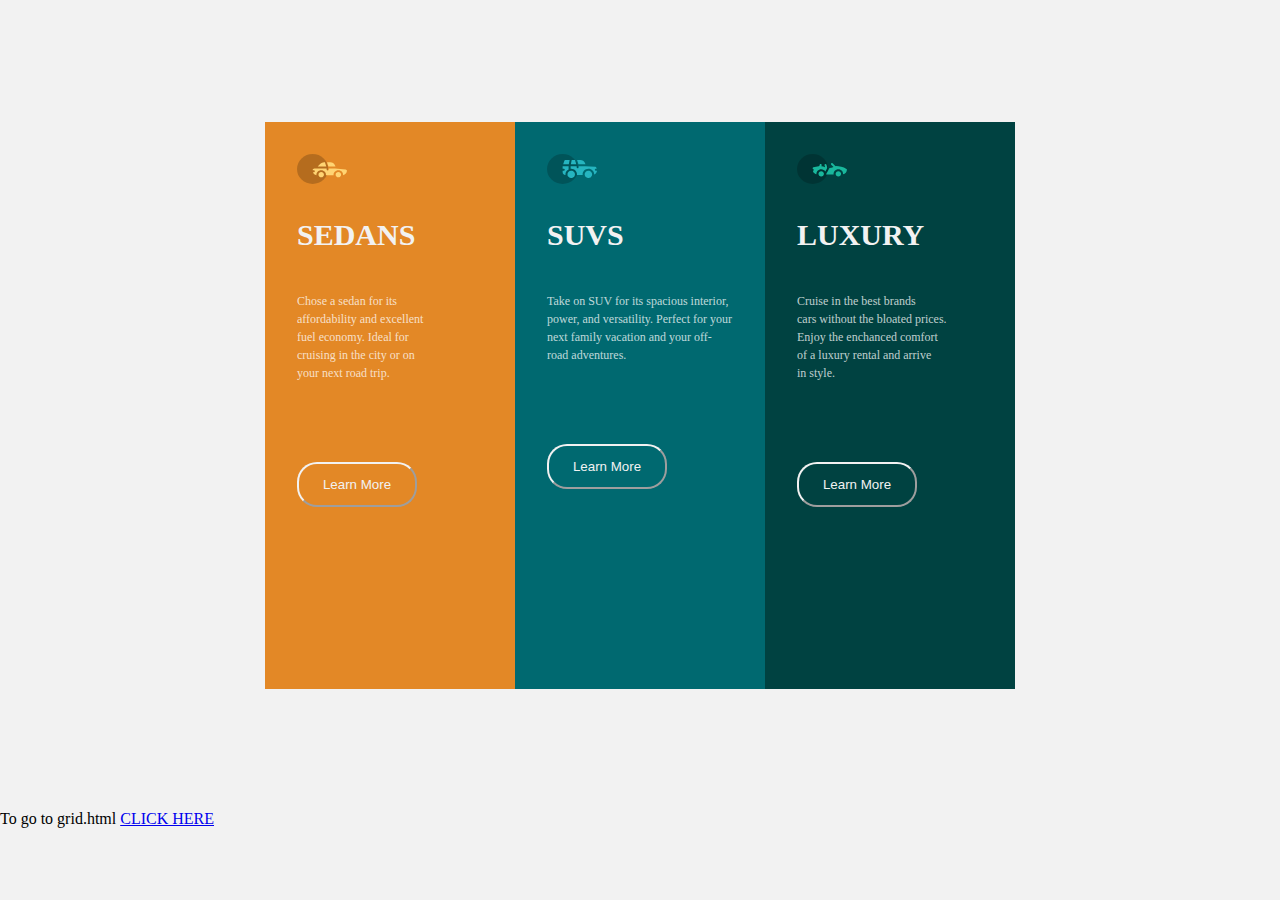
<file: flex-grid/index.html>
<!DOCTYPE html>
<html lang="en">

<head>
    <meta charset="UTF-8">
    <meta http-equiv="X-UA-Compatible" content="IE=edge">
    <meta name="viewport" content="width=device-width, initial-scale=1.0">
    <title>zuri-flex</title>
    <link rel="stylesheet" href="flex-grid.css">
</head>

<body>
    <main>
        <div>
        <section class="sedans">
            <img src="icon-sedans.svg" alt="">
            <h1 class="top-headings">SEDANS</h1>
            <P class="my-paragraphs">
                Chose a sedan for its <br>affordability and excellent <br>fuel
                economy. Ideal for <br>cruising in the city or on <br>your next
                road trip.
            </P>
            <button>Learn More</button>
        </section>
        <section class="suvs">
            <img src="icon-suvs.svg" alt="">
            <h1 class="top-headings" >SUVS</h1>
            <p>
                Take on SUV for its spacious interior, power, and versatility. Perfect
                for your next family vacation and your off-road adventures.
            </P>
            <button>Learn More</button>
        </section>
        <section class="luxury">
            <img src="icon-luxury.svg" alt="">
            <h1 class="top-headings" >LUXURY</h1>
            <P class="my-paragraphs" >
                Cruise in the best brands <br>cars without the bloated prices.
                <br>Enjoy the enchanced comfort <br>of a luxury rental and arrive <br>in style.
            </P>
            <button>Learn More</button>
        </section>
        </div>
        <p> To go to grid.html <a href="grid.html">CLICK HERE</a></p>
    </main>
    
</body>

</html>
</file>
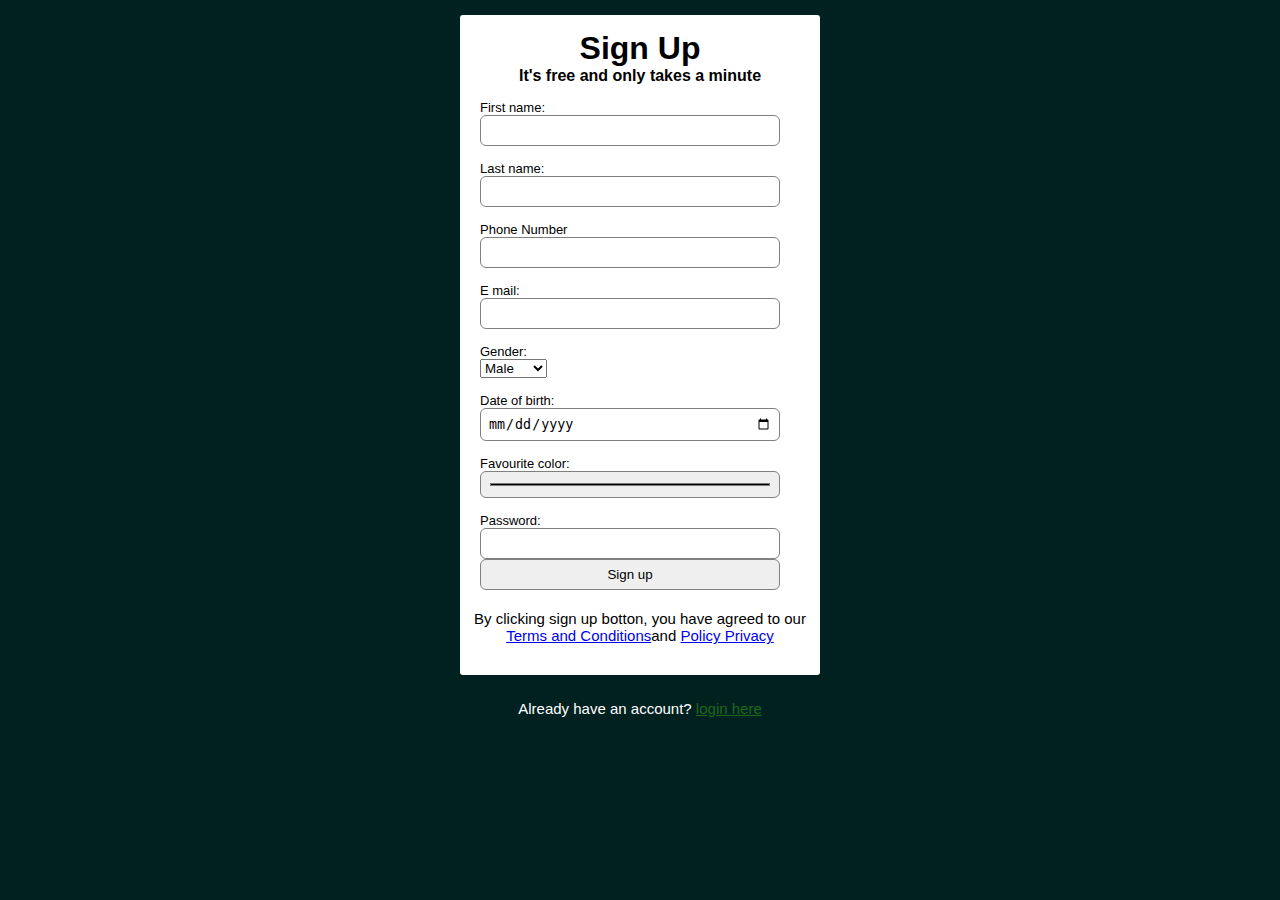
<file: registration/index.html>
<!DOCTYPE html>
<html lang="en">

<head>
    <meta charset="UTF-8">
    <meta http-equiv="X-UA-Compatible" content="IE=edge">
    <meta name="viewport" content="width=device-width, initial-scale=1.0">
    <title>registration</title>
    <link rel="stylesheet" href="zuritask2.css">
</head>

<body>
    <div class="signup-box">
        <h1>Sign Up</h1>
        <h4>It's free and only takes a minute</h4>
        <form>
            <label for="fname">First name:</label>
            <input type="text" name="fname" id="fname" required>
            <label for="lastname">Last name:</label>
            <input type="text" name="lastname" id="lastname" required>
            <label for="pnumber">Phone Number</label>
            <input type="tel" name="pnumber" id="" required pattern="[0-9]{3}-[0-9]{3}-[0-9]{4}">
            <label for="email">E mail:</label>
            <input type="email" name="email" id="email" required>
            <label for="car">Gender:</label>
            <select name="gender" id="gender">
                <option value="male">Male</option>
                <option value="female">Female</option>
            </select>
            <label for="dob">Date of birth:</label>
            <input type="date" name="dob" id="dob" required>
            <label for="colour">Favourite color:</label>
            <input type="color" name="color" id="color" required>
            <label for="pswd">Password:</label>
            <input type="password" name="password" id="password" required pattern="(?=.*\d)(?=.*[a-z])(?=.[A-Z]).{8,}"
                title="Must contain at least one number and one uppercase and one lowercase letter,and at least 8 or more characters ">
            <input type="button" value="Sign up">
        </form>
        <p>By clicking sign up botton, you have agreed to our <br><a href="#">Terms and Conditions</a>and <a
                href="#">Policy Privacy</a></p>
    </div>
    <p class="para-2">Already have an account? <a href="#">login here</a></p>

</body>

</html>
</file>
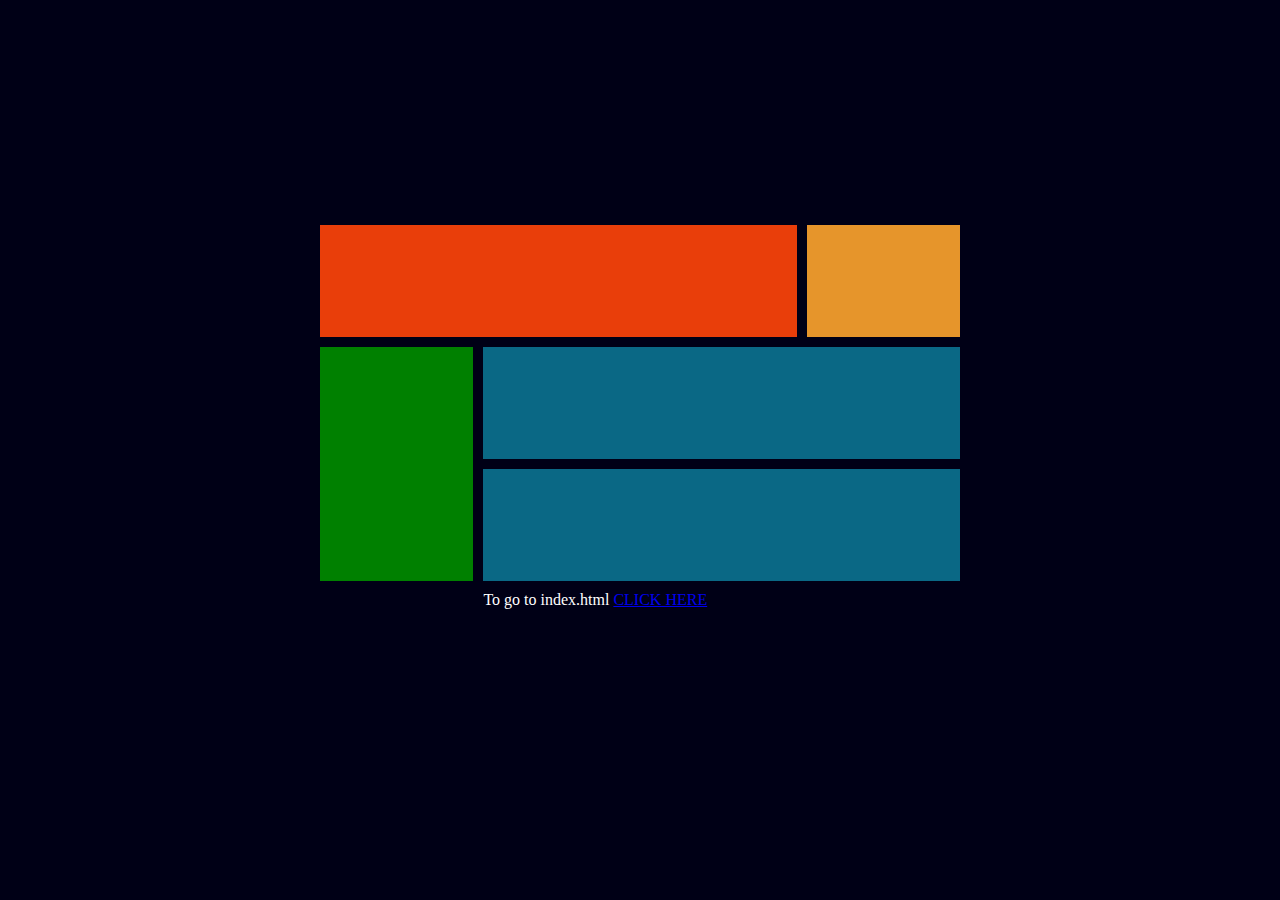
<file: flex-grid/grid.html>
<!DOCTYPE html>
<html lang="en">
<head>
    <meta charset="UTF-8">
    <meta http-equiv="X-UA-Compatible" content="IE=edge">
    <meta name="viewport" content="width=device-width, initial-scale=1.0">
    <title>zuri-grid</title>
    <link rel="stylesheet" href="grid.css">
</head>
<body>
   <main>
       <div class="a"></div>
       <div class="b"></div>
       <div class="c"></div>
       <div class="d"></div>
       <div class="e"></div>
       <br>
       <br>
       <p> To go to index.html <a href="index.html">CLICK HERE</a></p>
   </main> 
</body>
</html>
</file>
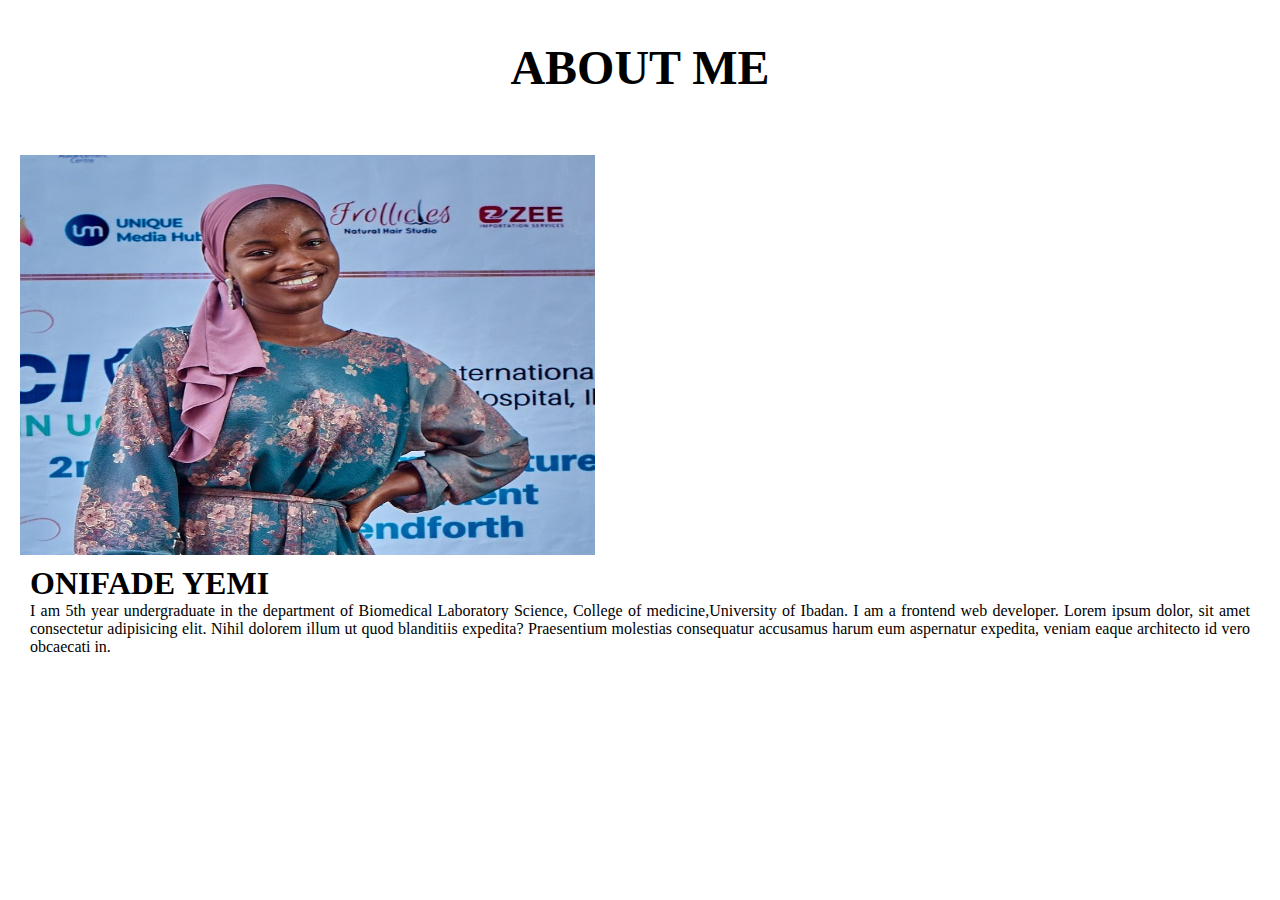
<file: portfolio/about.html>
<!DOCTYPE html>
<html lang="en">

<head>
    <meta charset="UTF-8">
    <meta http-equiv="X-UA-Compatible" content="IE=edge">
    <meta name="viewport" content="width=device-width, initial-scale=1.0">
    <title>About me</title>
    <link rel="stylesheet" href="zuritask1.css">
</head>

<body>
    <h1 class="headings">ABOUT ME</h1>
    <section id="aboutme"><div id="mypic">
        
        <img src="yemi.jpg" alt="this is my picture">
    </div>
    <div id="intro">
        <h2>ONIFADE YEMI</h2>
        <P>I am 5th year undergraduate in the department of Biomedical Laboratory Science,
            College of medicine,University of Ibadan. I am a frontend web developer. Lorem ipsum dolor, sit amet
            consectetur adipisicing elit. Nihil dolorem illum ut quod blanditiis expedita? Praesentium molestias
            consequatur accusamus harum eum aspernatur expedita, veniam eaque architecto id vero obcaecati in.</P>

    </div></section>
    
</body>
</file>
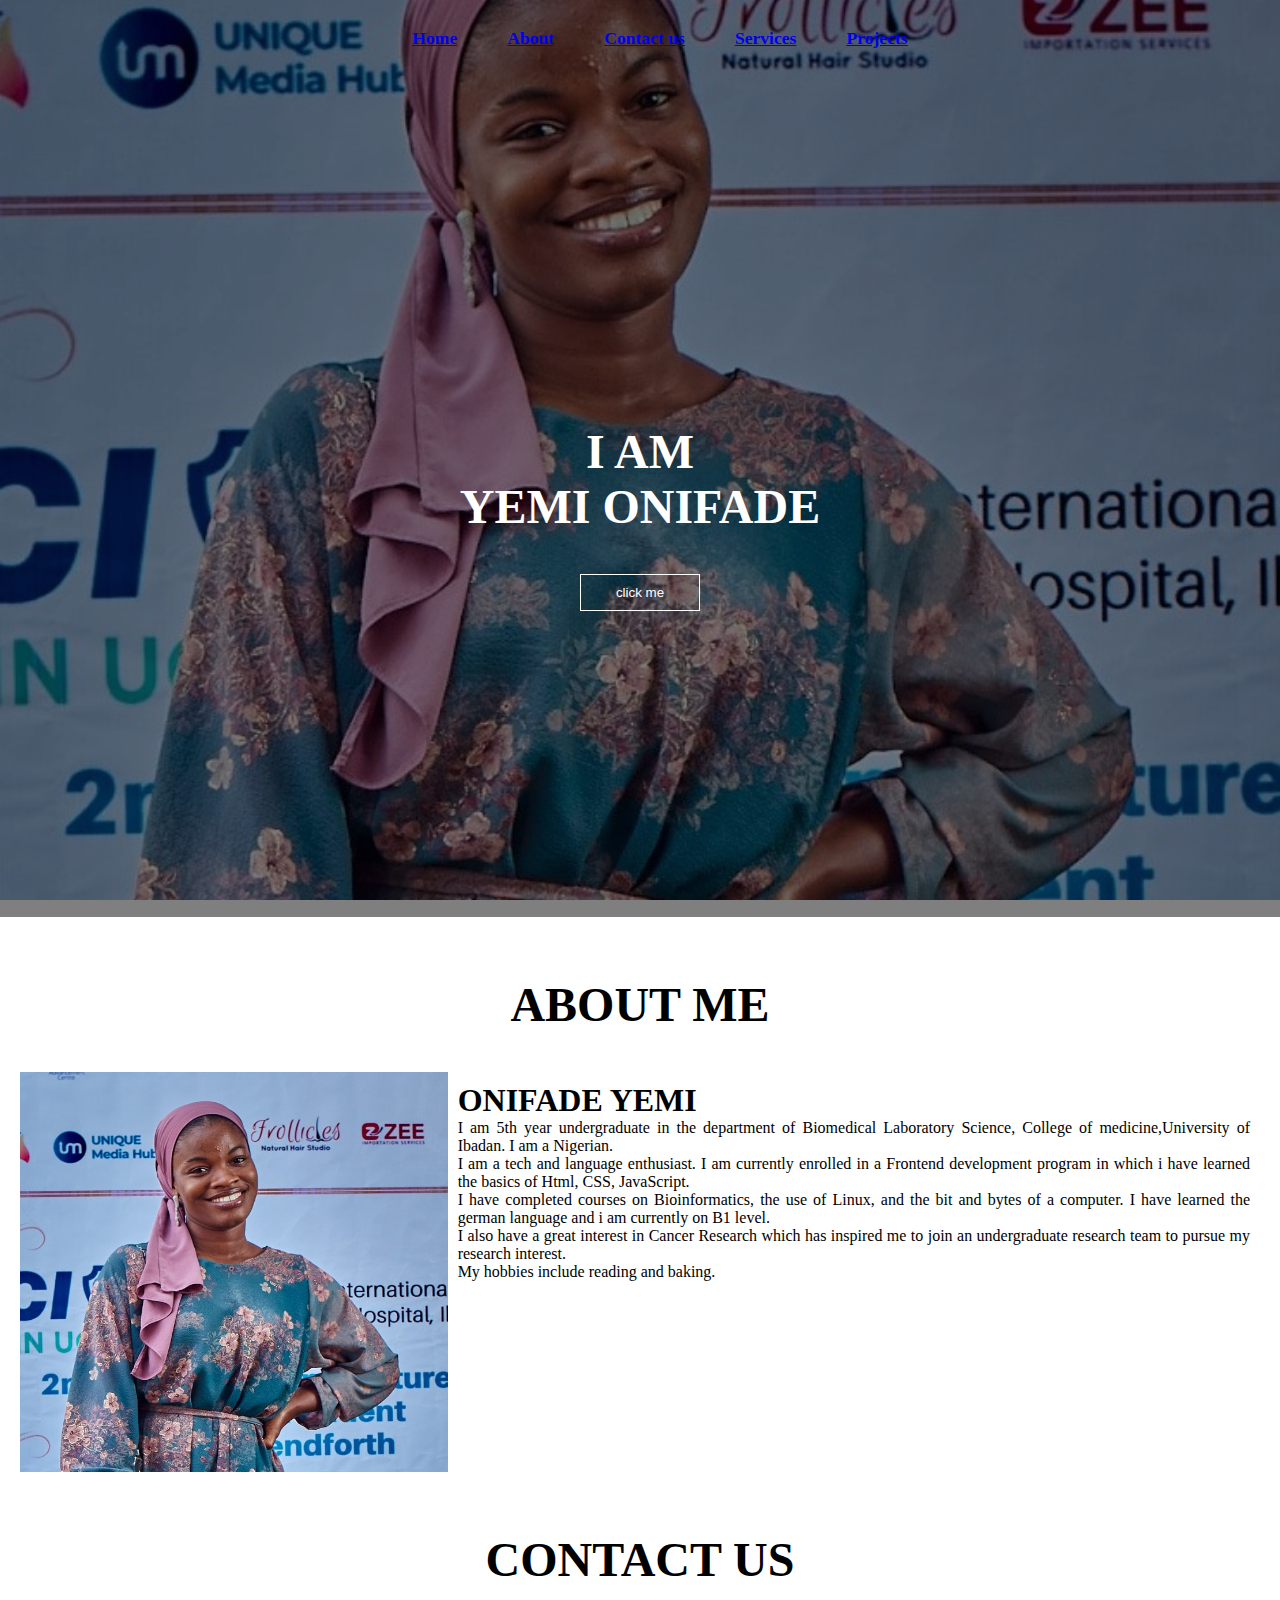
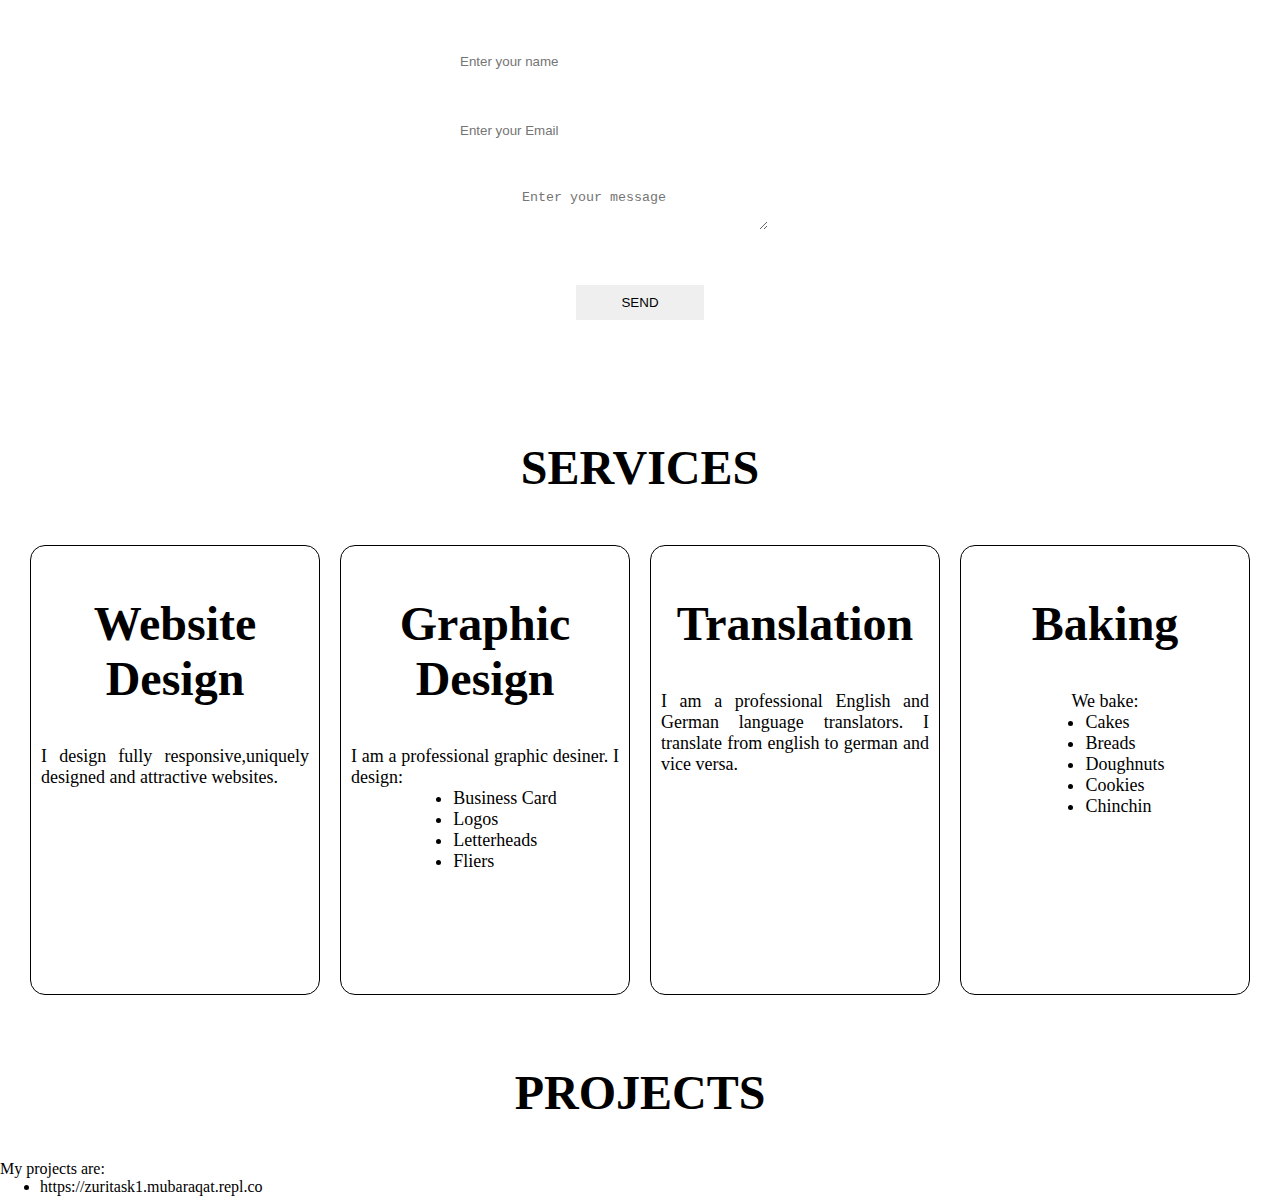
<file: portfolio/zuritask1.html>
<!DOCTYPE html>
<html lang="en">

<head>
    <meta charset="UTF-8">
    <meta http-equiv="X-UA-Compatible" content="IE=edge">
    <meta name="viewport" content="width=device-width, initial-scale=1.0">
    <title>portfolio
    </title>
    <link rel="stylesheet" href="zuritask1.css">
</head>
<!-- <body>
    <header>
<h1>Welcome to my portfolio</h1>
    </header>
    <main><p>I am Onifade Yemi Mubaraqat. I am a 5th year undergraduate of the department of 
        Biomedical Laboratory Science,<br> of Medicine, University of Ibadan.
        I am a Frontend web developer.
    </p>
<a href=""></a></main>
    
    <footer></footer>
    
</body> -->

<body>
    <div class="navbar">
        <nav>
            <ul>
                <li><a href="#home">Home</a></li>
                <li><a href="#aboutme">About</a></li>
                <li><a href="#contact">Contact us</a></li>
                <li><a href="#services">Services</a></li>
                <li><a href="#projects">Projects</a></li>
            </ul>
        </nav>
    </div>
    <section id="home">
        <div class="main">
            <h1 class="headings"> I AM <br> YEMI ONIFADE</h1>
            <button class="btn">
                click me
            </button>
        </div>
    </section>
    <section id="aboutme">
        <h1 class="headings">ABOUT ME</h1>
        <div id="mypic">
            <img src="yemi.jpg" alt="this is my picture">
            <div id="intro">
                <h2>ONIFADE YEMI</h2>
                <P>I am 5th year undergraduate in the department of Biomedical Laboratory Science,
                    College of medicine,University of Ibadan. I am a Nigerian.<br> I am a tech and language enthusiast.
                    I am currently enrolled in a Frontend development program in which i have learned the basics of
                    Html, CSS, JavaScript.<br>
                    I have completed courses on Bioinformatics, the use of Linux, and the bit and bytes of a computer.
                    I have learned the german language and i am currently on B1 level. <br>I also have a great interest
                    in
                    Cancer Research which
                    has inspired me to join an undergraduate research team to pursue my research interest.<br>
                    My hobbies include reading and baking.
                </P>

            </div>
        </div>
    </section>
    <section ID="Contact">
        <h1 class="headings">CONTACT US</h1>
        <form action="" class="form">
            <input type="text" name="name" class="input" placeholder="Enter your name">
            <input type="email" name="email" class="input" placeholder="Enter your Email">
            <textarea name="msg" id="msg" cols="30" rowa="10" placeholder="Enter your message"></textarea>
            <input type="submit" value="SEND" id="send">
        </form>
    </section>
    <section id="services">
        <h1 class="headings">SERVICES</h1>
        <div class="row">
            <div class="box">
                <h1 class="headings">Website Design</h1>
                <p>
                    I design fully responsive,uniquely designed and attractive websites.
                </p>
            </div>
            <div class="box">
                <h1 class="headings">Graphic Design</h1>
                <p>
                    I am a professional graphic desiner. I design:<br><ul>
                        <li>Business Card</li>
                        <li>Logos</li>
                        <li>Letterheads</li>
                        <li>Fliers</li>
                    </ul> 
                </p>
            </div>
            <div class="box">
                <h1 class="headings">Translation</h1>
                <p>
                    I am a professional English and German language translators. I translate from english to german
                    and vice versa.
                </p>
            </div>
            <div class="box">
                <h1 class="headings">Baking</h1>
                <p>
                We bake:<br><ul>
                    <li>Cakes</li>
                    <li>Breads</li>
                    <li>Doughnuts</li>
                    <li>Cookies</li>
                    <li>Chinchin</li>
                </ul> 
                </p>
            </div>
        </div>
    </section>
    <section id="projects">
        <H1 class="headings">PROJECTS</H1> 
            <div>
                <p>My projects are:
                    <ul>
                        <li>https://zuritask1.mubaraqat.repl.co</li>                    </ul>
                </p>
            </div>
        
    </section>
</body>

</html>
</file>
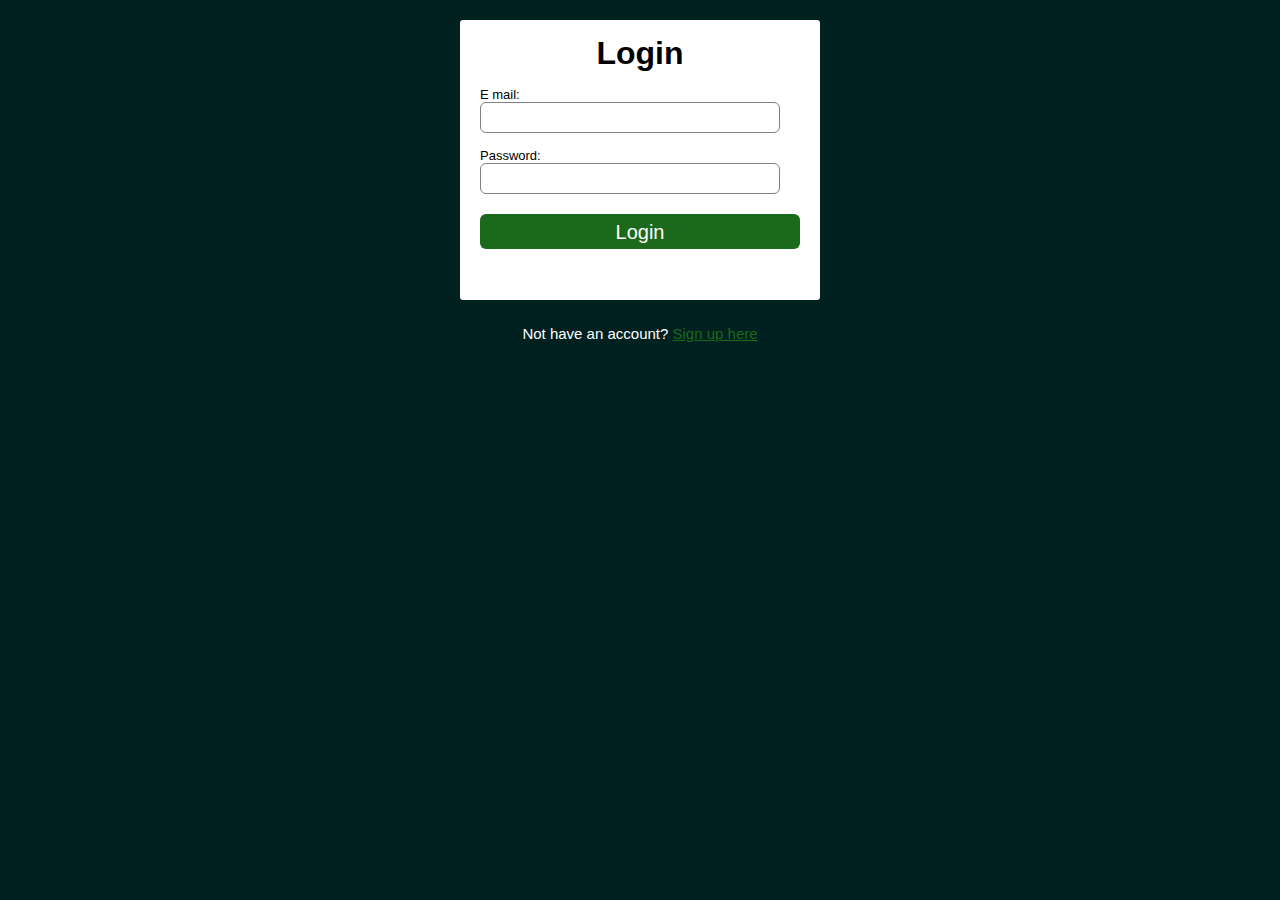
<file: registration/login.html>
<!DOCTYPE html>
<html lang="en">
<head>
    <meta charset="UTF-8">
    <meta http-equiv="X-UA-Compatible" content="IE=edge">
    <meta name="viewport" content="width=device-width, initial-scale=1.0">
    <title>login</title>
    <link rel="stylesheet" href="zuritask2.css">
</head>
<body>
    <div class="login-box">
        <h1>Login</h1>
        <form>
            <label for="email">E mail:</label>
            <input type="email" name="email" id="email" required>
            <label for="pswd">Password:</label>
            <input type="password" name="password" id="password" required pattern="(?=.*\d)(?=.*[a-z])(?=.*[A-Z]).{8,}"
                title="Must contain at least one number and one uppercase and one lowercase letter,and at least 8 or more characters ">
            <input type="submit" value="Login">
        </form>
    </div>
    <p class="para-2">Not have an account? <a href="signup.html">Sign up here</a></p> 
</body>
</html>
</file>
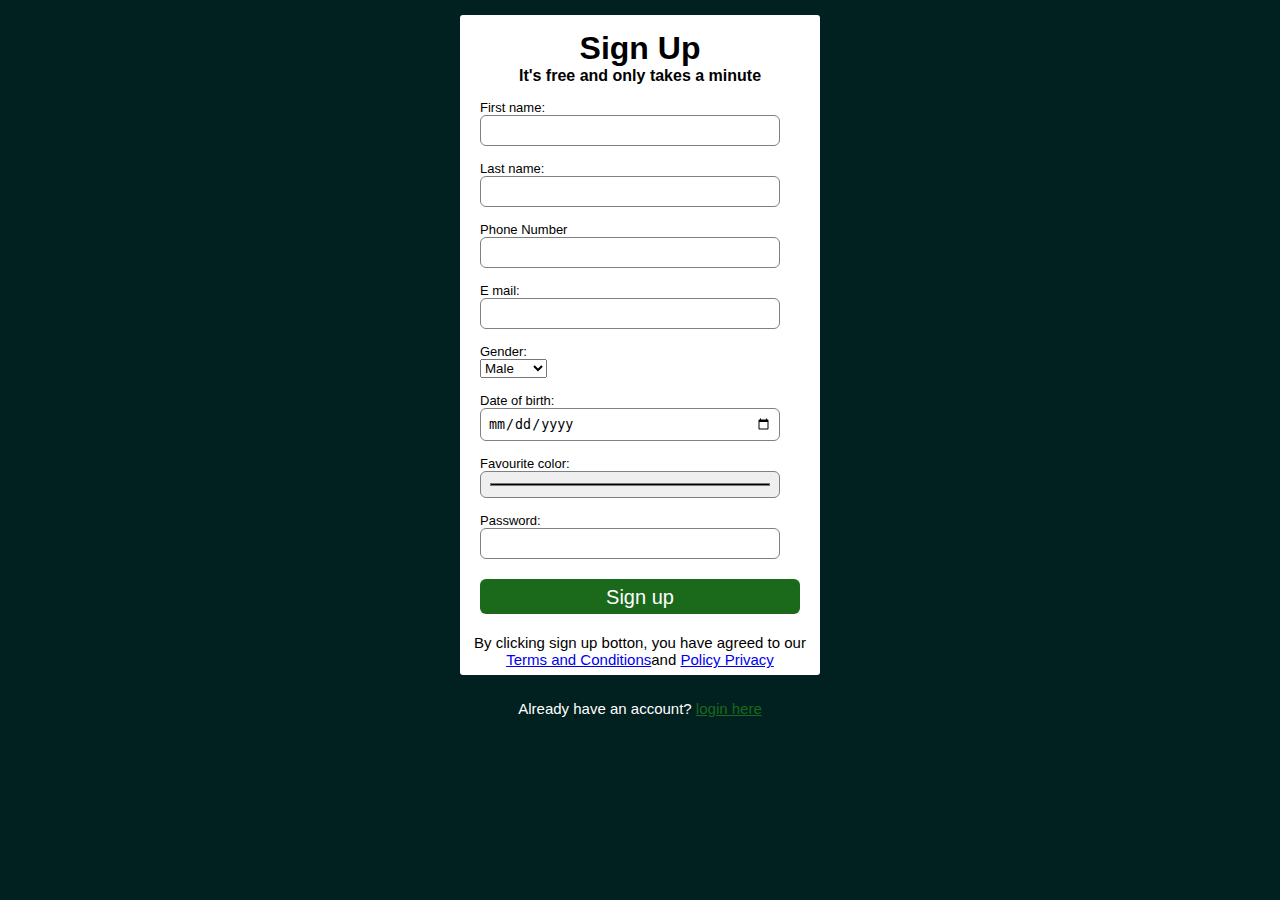
<file: registration/signup.html>
<!DOCTYPE html>
<html lang="en">

<head>
    <meta charset="UTF-8">
    <meta http-equiv="X-UA-Compatible" content="IE=edge">
    <meta name="viewport" content="width=device-width, initial-scale=1.0">
    <title>signup</title>
    <link rel="stylesheet" href="zuritask2.css">
</head>

<body>
    <div class="signup-box">
        <h1>Sign Up</h1>
        <h4>It's free and only takes a minute</h4>
        <form>
            <label for="fname">First name:</label>
            <input type="text" name="fname" id="fname" required>
            <label for="lastname">Last name:</label>
            <input type="text" name="lastname" id="lastname" required>
            <label for="pnumber">Phone Number</label>
            <input type="tel" name="pnumber" id="" required pattern="[0-9]{3}-[0-9]{3}-[0-9]{4}">
            <label for="email">E mail:</label>
            <input type="email" name="email" id="email" required>
            <label for="car">Gender:</label>
            <select name="gender" id="gender">
                <option value="male">Male</option>
                <option value="female">Female</option>
            </select>
            <label for="dob">Date of birth:</label>
            <input type="date" name="dob" id="dob" required>
            <label for="colour">Favourite color:</label>
            <input type="color" name="color" id="color" required>
            <label for="pswd">Password:</label>
            <input type="password" name="password" id="password" required pdattern="(?=.*\d)(?=.*[a-z])(?=.*[A-Z]).{8,}"
            title="Must contain at least one number and one uppercase and one lowercase letter,and at least 8 or more characters ">
            <input type="submit" value="Sign up">
        </form>
        <p>By clicking sign up botton, you have agreed to our <br><a href="#">Terms and Conditions</a>and <a
                href="#">Policy Privacy</a></p>
    </div>
    <p class="para-2">Already have an account? <a href="login.html">login here</a></p>

</body>

</html>
</file>
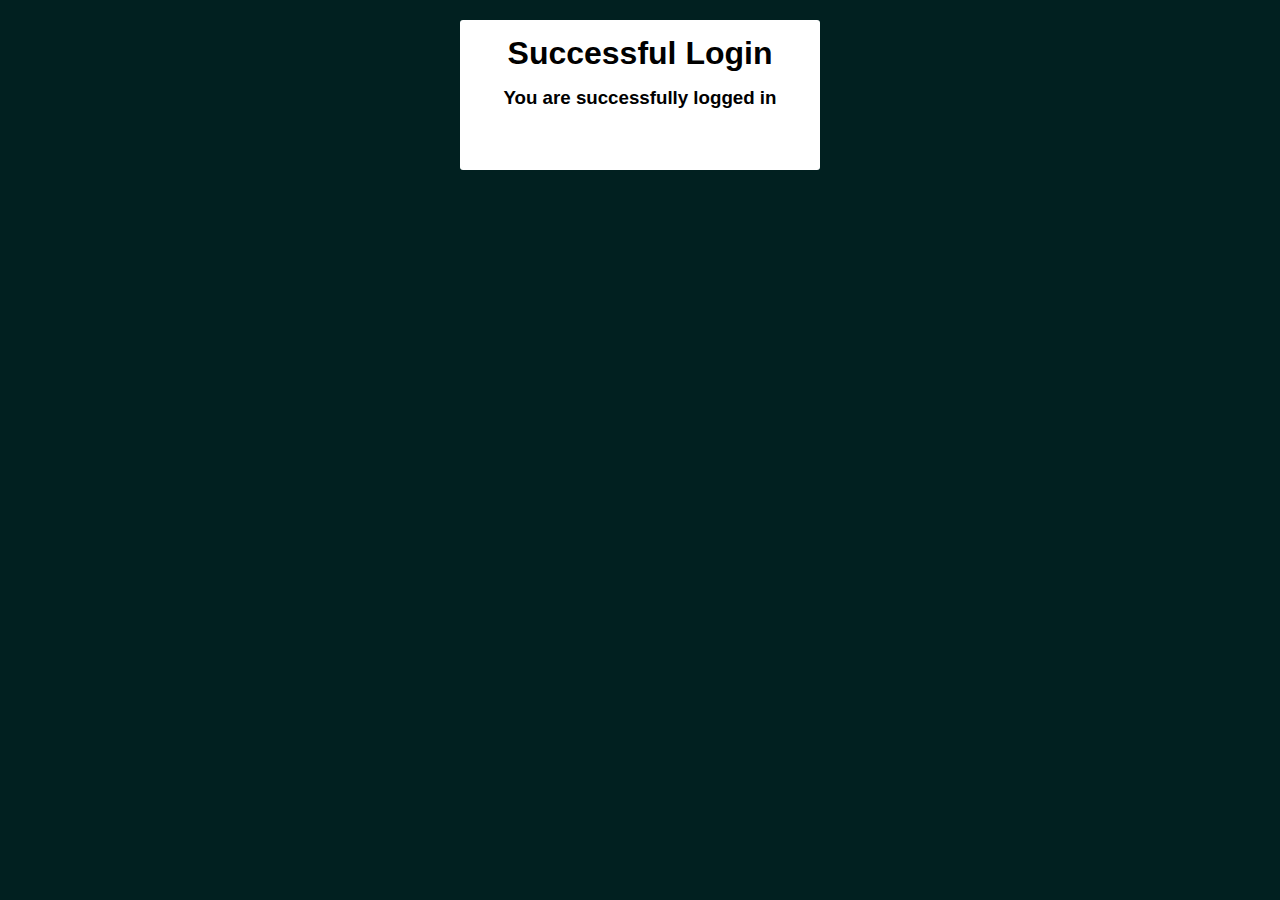
<file: registration/successful.html>
<!DOCTYPE html>
<html lang="en">
<head>
    <meta charset="UTF-8">
    <meta http-equiv="X-UA-Compatible" content="IE=edge">
    <meta name="viewport" content="width=device-width, initial-scale=1.0">
    <title>successful</title>
    <link rel="stylesheet" href="zuritask2.css">
</head>
<body>
    <div class="successful-box">
        <h1>Successful Login</h1>
        <h3>You are successfully logged in </h4>
    </div>
</body>
</html>
</file>
<file: flex-grid/flex-grid.css>
*{
    margin: 0;
    padding: 0;
    box-sizing: border-box;
}
body{
    background-color: hsl(0, 0%, 95%);
    width: 100%;
}
div{
    width: 750px;
    margin: auto;
    display: flex;
    justify-content: center;
    align-items: center;
    height: 90vh;
    /* border-radius: 30px; */
}
.sedans{
    background-color: hsl(31, 77%, 52%);
    padding: 2em;
    width: 250px;
    height: 70%;
    color: hsla(0, 0%, 100%, 0.75);
}    
.suvs{
    background-color: hsl(184, 100%, 22%);
    padding: 2em;
    width: 250px;
    height: 70%;
    color: hsla(0, 0%, 100%, 0.75);
}    
.luxury{
    background-color: hsl(179, 100%, 13%);
    padding: 2em;
    width: 250px;
    height: 70%;
    color: hsla(0, 0%, 100%, 0.75);
}    
.top-headings{
    font-size: 30px;
    font-family: 'Big Shoulders Display';
    font-weight: 700;
    color: hsl(0, 0%, 95%);
    padding-top: 30px;
}
.sedans p{
    font-family: 'Lexend Deca';
    font-weight: 400;
    padding-top: 40px;
    font-size: 12px;
    line-height: 1.5;
}
.suvs p{
    font-family: 'Lexend Deca';
    font-weight: 400;
    padding-top: 40px;
    font-size: 12px;
    line-height: 1.5;
}
.luxury p{
    font-family: 'Lexend Deca';
    font-weight: 400;
    padding-top: 40px;
    font-size: 12px;
    line-height: 1.5;
}

.sedans button{
    background-color: hsl(31, 77%, 52%);
    height: 5vh;
    width: 120px;
    cursor: pointer;
    border-radius: 20px;
    border-color: hsl(0, 0%, 95%);
    color: hsl(0, 0%, 95%);
    margin-top: 80px;
}
.suvs button{
    background-color: hsl(184, 100%, 22%);
    height: 5vh;
    width: 120px;
    cursor: pointer;
    border-radius: 20px;
    border-color: hsl(0, 0%, 95%);
    color: hsl(0, 0%, 95%);
    margin-top: 80px;
}
.luxury button{
    background-color: hsl(179, 100%, 13%);
    height: 5vh;
    width: 120px;
    cursor: pointer;
    border-radius: 20px;
    border-color: hsl(0, 0%, 95%);
    color: hsl(0, 0%, 95%);
    margin-top: 80px;
}
img{
    width: 50px;
    height: 30px;
}
.grid-body{
    background-color: rgb(0, 0, 22);
    width: 50px;

}
.grid-main{
    display: grid;
    grid-template-areas: 
    'a a b'
    'c d d'
    'c e e';
}
.grid-main div{
    text-align: center;
    justify-items: center
    
}
.a{
    background-color: rgb(233, 62, 10);
    grid-area: a;
    width: 50px;
    height: 30px;
}
.b{
    background-color: rgb(230, 149, 43);
    grid-area: b;
    width: 50px;
    height: 30px;
}
.c{background-color: green;
    grid-area: c;
    width: 50px;
    height: 30px;
}
.d{background-color: rgb(10, 104, 133);
    grid-area: d;
    width: 50px;
    height: 30px;
}
.e{background-color: rgb(10, 104, 133);
    grid-area: e;
    width: 50px;
    height: 30px;
}
</file>
<file: registration/zuritask2.css>
*{
    margin: 0;
    padding: 0;
    box-sizing: border-box;
}
body{
    background-color: rgb(1, 32, 32);
    font-family: 'Roboto' ,sans-serif;
}
.signup-box{
    width: 360px;
    height: 660px;
    margin: auto;
    background-color: white;
    border-radius: 3px;
    margin-top: 15px;
}
.login-box{
        width: 360px;
        height: 280px;
        margin: auto;
        background-color: white;
        border-radius: 3px;
        border: 10px;
        margin-top: 20px;
    
}
.successful-box{
    width: 360px;
    height: 150px;
    margin: auto;
    background-color: white;
    border-radius: 3px;
    border: 10px;
    margin-top: 20px;

}
h1{
    text-align:center;
    padding-top: 15px;
}
h4{
    text-align: center;
}
h3{
    text-align: center;
    margin-top: 15px;
}
form{
    width: 300px;
    margin-left: 20px;
}
form label{
    display: flex;
    margin-top: 15px;
    font-size: 13px;
}
form input{
    width: 100%;
    padding: 7px;
    border: mone;
    border: 1px solid gray;
    border-radius: 6px;
    outline: none;
}
input[type="submit"]{
    width: 320px;
    height: 35px;
    margin-top: 20px;
    border: none;
    background-color: rgb(27, 105, 27);
    color: white;
    font-size: 20px;
}
p{
    text-align: center;
    padding-top: 20px;
    font-size: 15px;
}
.para-2{
    text-align: center;
    color: white;
    font-size: 15px;
    margin-top: 5px;
}
.para-2 a{
    color: rgb(27, 105, 27);
}
</file>
<file: flex-grid/grid.css>
*{
    margin: 0;
    padding: 0;
    box-sizing: border-box;
}
body{
    background-color: rgb(0, 0, 22);
    display: flex;
    place-items: center;
    justify-items: center;
    height: 100vh;

}
main{
    display: grid;
    grid-template-areas: 
    'a a b'
    'c d d'
    'c e e';
    gap: 10px;
    margin: auto;
    width: 50%;
    height: 50%;
}
main div{
    padding: 2em;
    
    
}
.a{
    background-color: rgb(233, 62, 10);
    grid-area: a;
}
.b{
    background-color: rgb(230, 149, 43);
    grid-area: b;
}
.c{
    background-color: green;
    grid-area: c;
    
}
.d{
    background-color: rgb(10, 104, 133);
    grid-area: d;
    
}
.e{
    background-color: rgb(10, 104, 133);
    grid-area: e;
    
}
p{
    color: white
}
</file>
<file: portfolio/zuritask1.css>
*{
    margin: 0;
    padding: o;
    box-sizing: border-box;
}
    .navbar {
        display: flex;
        justify-content: center;
        align-items: center;
        background-color: rgb(0, 0, 0, 0.5);
        position: relative;
        top: 0;
}
.navbar ul{
    display: flex;
    list-style: none;
    margin: 20px 0px;

}
.navbar ul li{
    font-family: century;
    font-size: 1.1rem;
    font-weight: bold;
}
.navbar ul li {
    text-decoration: none;
    color: white;
    padding: 8px 25px;
    transition: all .5s ease;
}
.navbar ul li a:hover{
    cursor: pointer;
    background-color: white;
    color:black;
    box-shadow: 0 0 10px black;
}

/* home section */
#home{
    display: flex;
    flex-direction: column;
    background-color: rgb(0, 0, 0, 0.5);
    height: 840px;
    justify-content: center;
    align-items: center;
    color: white;
}
#home ::before{
    content:"";
    position: absolute;
    top: 0;
    right: 0;
    height: 900px;
    width: 100%;
    z-index: -1;
    opacity: .8;
    background: url('yemi.jpg') no-repeat center center/cover;

}
.main{
    display: flex;
    flex-direction: column;
    /* border: 1px solid white; */
    align-items: center;
    /* position: absolute; */
    top: 30%;
    right: 10%;
}
.headings{
    font font-family: century;
    font-size: 3rem;
    text-align: center;
    margin: 40px 0px;
}
.btn{
    padding: 10px 35px;
    background-color: transparent;
    color: white;
    border: 1px solid white;
    outline:  none;
    transition: .6s ease;
}    
.btn:hover{
    cursor: pointer;
    background-color: white;
    color: black;
    box-shadow: 0 0 5px white, 0 0 10px white, 0 0 15px white;
    font-weight: bold;

}
/* about section */

#aboutme {
    display: flex;
    flex-direction: column;
    box-sizing: border-box;
    padding: 20px;
    margin bottom: 50px;
}
#mypic{
    display: flex;
}
#mypic img{
    width: 575px;
    height: 400px;
}
#intro{
    display: flex;
    flex-direction: column;
    text-align: justify;
    padding: 10px;..
}
#intro h2{
    font-size: 2rem;
    margin bottom: 30px;

}
/* contact section */
#contact{
    display: flex;
    flex-direction: column;
    box-sizing: border-box;
    background-color: rgba(0, 0, 0, 0.9);
    color: white;
    padding: 20px;
}
.form{
    display: flex;
    flex-direction: column;
    align-items: center;
    margin: 20px 0px;
}
.input{
    padding: 12px;
    margin: 15px;
    width: 30%;
    border: none;
    outline: none;
}
#msg{
    width: 20%;
    padding: 10px;
    margin: 15px;
    border: none;
    outline: none;
}
#send{
    padding: 10px;
    width: 10%;
    margin:40px;
    border: none;
    outline: none;
}
#send:hover{
    cursor: pointer;
    box-shadow: 0 0 10px white;
}
/* services section */
#services{
    display: flex;
    flex-direction: column;
    padding: 20px;
}
.row{
    display: flex;
}
.box{
    display: flex;
    flex-direction: column;
    width: 350px;
    height: 450px;
    border: 1px solid black;
    margin: 10px;
    align-items: center;
    text-align: justify;
    padding: 10px;
    border-radius: 15px;
    background: linear-gradient(to top,rgb(105, 75, 105) 50%, white 50%);
    background-size: 100% 200%;
    transition: all .8s;
    font-size: large;
}
.box:hover{
    background-position: left bottom;
    color: white;
    border: none;
    box-shadow: 0 0 20px rgb(105, 75, 105);
}
/* projects section */
</file>
